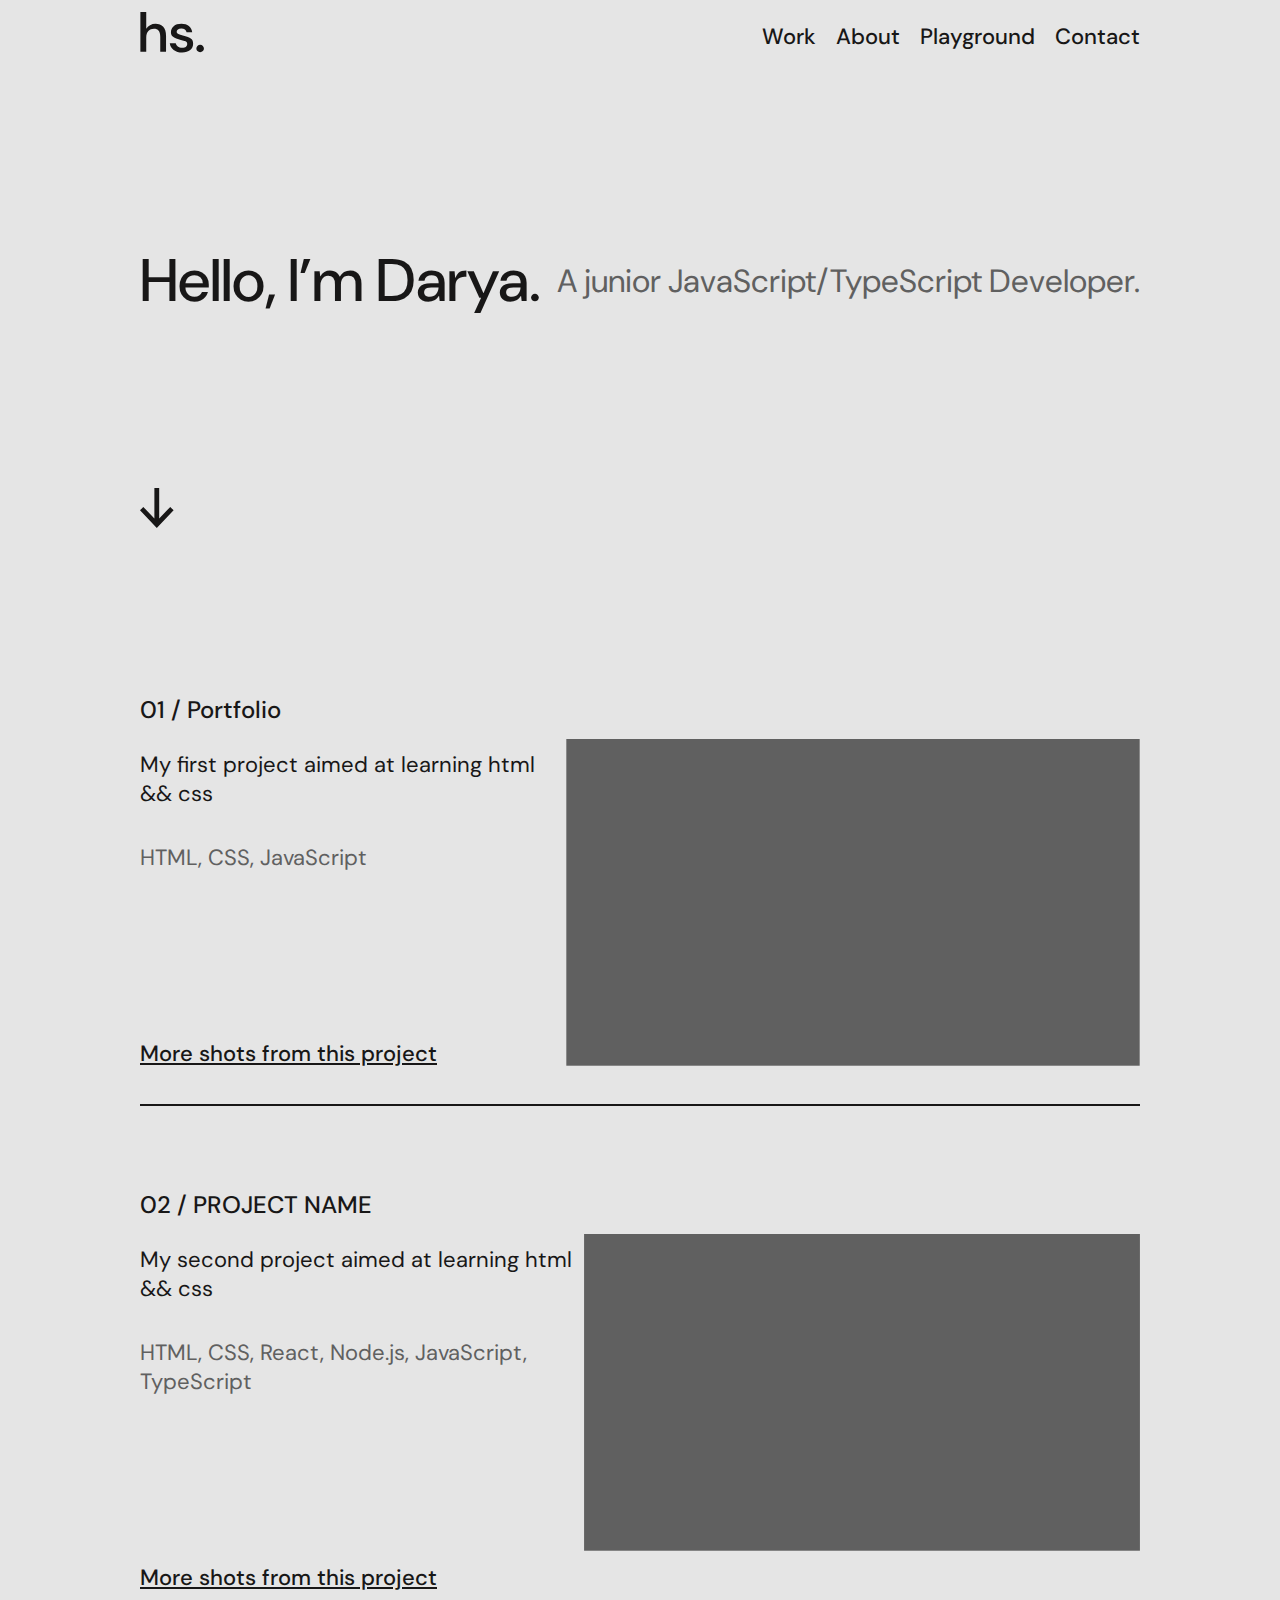
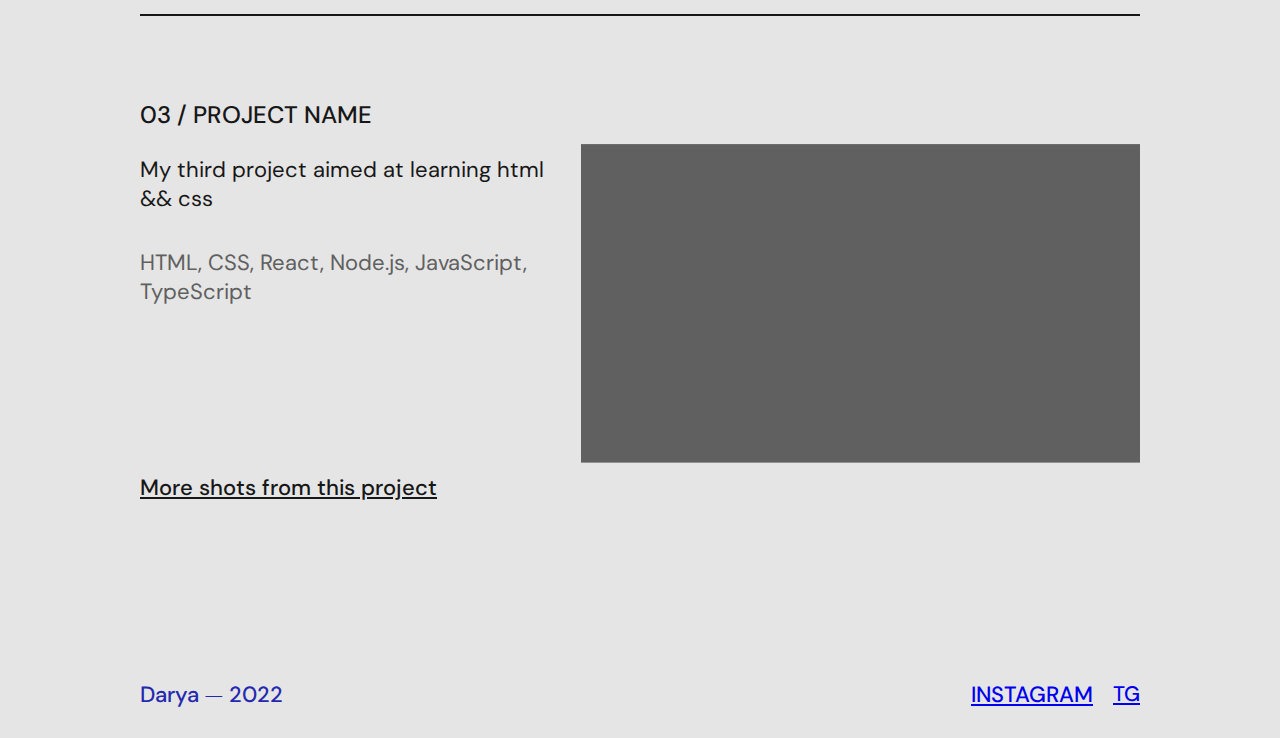
<file: index.html>
<!DOCTYPE html>
<html lang="en">

<head>
    <meta charset="UTF-8">
    <meta http-equiv="X-UA-Compatible" content="IE=edge">
    <meta name="viewport" content="width=device-width, initial-scale=1.0">
    <title>Document</title>
    <link rel="stylesheet" href="index.css">
    <link rel="preconnect" href="https://fonts.googleapis.com">
    <link rel="preconnect" href="https://fonts.gstatic.com" crossorigin>
    <link href="https://fonts.googleapis.com/css2?family=DM+Sans:wght@400;500&display=swap" rel="stylesheet">


</head>

<body>
    <header>

        <div class="img"></div>
        <nav>
            <p>Work</p>
            <p>About</p>
            <p>Playground</p>
            <p>Contact</p>
        </nav>

    </header>

    <main>

        <section class="preview">
            <div class="info">
                <h1>Hello, I’m Darya.</h1>
                <p>A junior JavaScript/TypeScript Developer.</p>
            </div>
            <div class="arrow"></div>
        </section>

        <section class="portfolio">
            <div class="flex1">
                <div class="view">
                    <h2>01 / Portfolio</h2>
                    <h3>My first project aimed at learning html && css</h3>
                    <h4>HTML, CSS, JavaScript</h4>
                    <p>More shots from this project</p>
                </div>
                <div class="img3"></div>
            </div>


            <div class="flex2"></div>

            <div class="flex3"></div>

        </section>

        <div class="line"></div>

        <section class="secondpart">
            <div class="flex4">
                <div class="box">
                    <h2>02 / PROJECT NAME</h2>
                    <h3>My second project aimed at learning html && css</h3>
                    <h4>HTML, CSS, React, Node.js, JavaScript, TypeScript</h4>
                    <p>More shots from this project</p>
                </div>
                <div class="img4"></div>
            </div>
            <div class="flex5"></div>

            <div class="flex6"></div>
        </section>

        <div class="line2"></div>

        <section class="thirdpart">
            <div class="flex7">
                <div class="finish">
                    <h2>03 / PROJECT NAME</h2>
                    <h3>My third project aimed at learning html && css</h3>
                    <h4>HTML, CSS, React, Node.js, JavaScript, TypeScript</h4>
                    <p>More shots from this project</p>
                </div>
                <div class="img5"></div>
            </div>
            <div class="flex8"></div>

            <div class="flex9"></div>
        </section>
        <footer>


            <h4>Darya ⏤ 2022</h4>
            <div class="wrapper">
                <div class="inst">
                    <a href="https://instagram.com/_darriia_06_?igshid=MmIzYWVlNDQ5Yg==">INSTAGRAM</a>
                </div>
                <div class="TG">
                    <a href="@darriiasa">TG</a>
                </div>

            </div>

        </footer>

    </main>
</body>

</html>
</file>
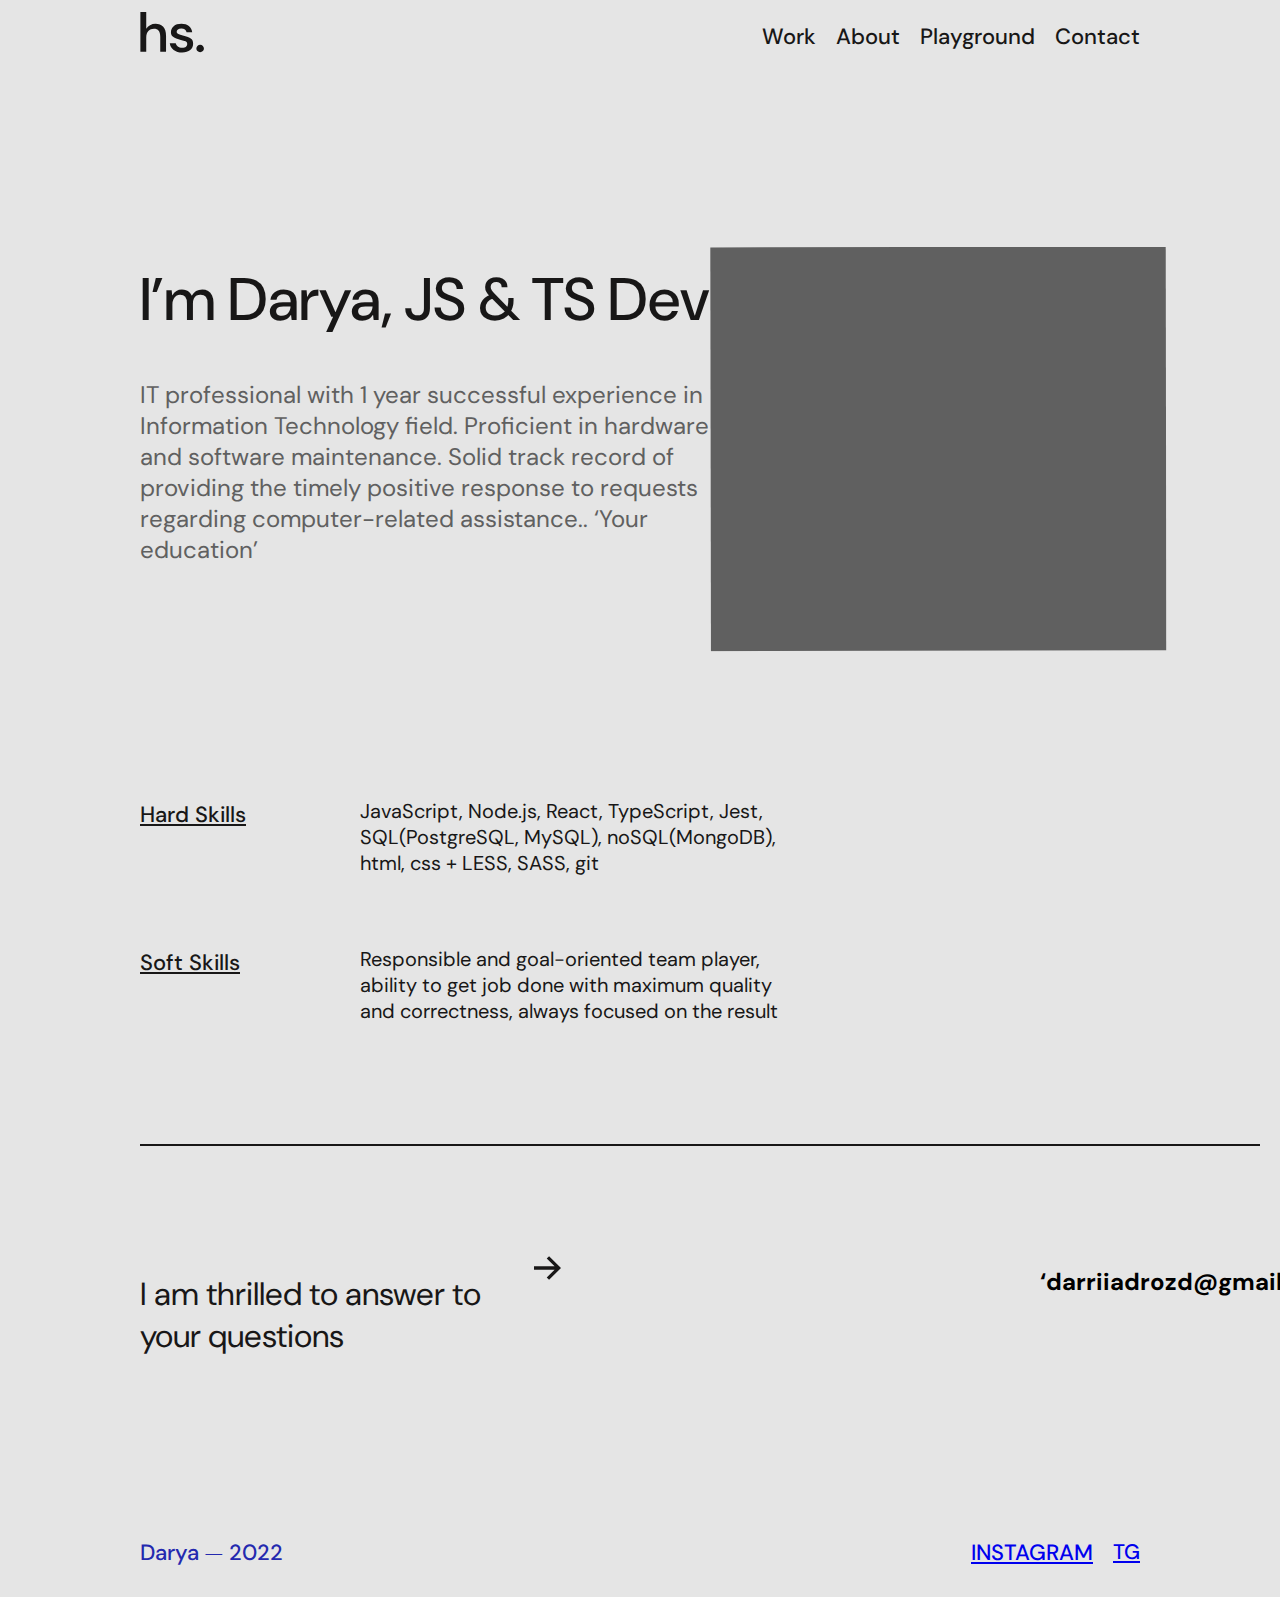
<file: about_page.html>
<!DOCTYPE html>
<html lang="en">

<head>
    <meta charset="UTF-8">
    <meta http-equiv="X-UA-Compatible" content="IE=edge">
    <meta name="viewport" content="width=device-width, initial-scale=1.0">
    <title>Document</title>
    <link rel="stylesheet" href="about_page.css">
    <link rel="preconnect" href="https://fonts.googleapis.com">
    <link rel="preconnect" href="https://fonts.gstatic.com" crossorigin>
    <link href="https://fonts.googleapis.com/css2?family=DM+Sans:wght@400;500&display=swap" rel="stylesheet">
</head>

<body>
    <header>

        <div class="logo"></div>
        <nav>
            <p>Work</p>
            <p>About</p>
            <p>Playground</p>
            <p>Contact</p>
        </nav>

    </header>

    <main>


        <section class="about">
            <div>
                <h1>I’m Darya, JS & TS Dev.</h1>
                <p>IT professional with 1 year successful experience in Information Technology field. Proficient in
                    hardware and software maintenance. Solid track record of providing the timely positive response to
                    requests regarding computer-related assistance..
                    ‘Your education’
                </p>
                <br>
            </div>
            <div class="image"></div>
        </section>

        <section class="skills">
            <div class="hardskills">
            <h3>Hard Skills</h3>
            <p>JavaScript, Node.js, React, TypeScript, Jest, SQL(PostgreSQL, MySQL), noSQL(MongoDB), html, css +
                LESS, SASS, git</p>
            </div>
            <div>
                <h3>Soft Skills</h3>
                <p>Responsible and goal-oriented team player, ability to get job done with maximum quality and
                    correctness, always focused on the result</p>
                </div>
        </section>
        <div class="line"></div>
<section class="content">
<div>
         <h2>I am thrilled to answer to your questions </h2>
        <div class="arrow"></div>
    </div>
    <h2>‘darriiadrozd@gmail.com’</h2>
</section>

    </main>

    <footer>
        <h4>Darya ⏤ 2022</h4>
        <div class="wrapper">
            <div class="inst">
                <a href="https://instagram.com/_darriia_06_?igshid=MmIzYWVlNDQ5Yg==">INSTAGRAM</a>
            </div>
            <div class="TG">
                <a href="@darriiasa">TG</a>
            </div>

        </div>
    </footer>
</body>

</html>
</file>
<file: index.css>
* {
    margin: o;
    padding: 0;
    font-style: normal;
    font-family: 'DM Sans';
}

body {
    width: 1000px;
    margin: auto;
    background: #E5E5E5;

}

header {
    display: flex;
    justify-content: space-between;
    align-items: center;
}

.img {
    background-image: url(hs..svg);
    width: 64px;
    height: 50px;
    background-repeat: no-repeat;
    background-size: contain;
}

header nav {
    display: flex;
}

header nav p {
    font: 500 22px 'DM Sans';
    color: #181717;
}

header nav p:not(:last-child) {
    margin-right: 20px;
}

.preview {
    margin-top: 128px;
}

.info {
    display: flex;
    justify-content: space-between;
    align-items: center;
}

.info h1 {
    font: 500 60px 'DM Sans';
    color: #181717;
}

.info p {
    font: 400 32px 'DM Sans';
    color: #606060;
}

.arrow {
    background-image: url(↓.svg);
    width: 34px;
    height: 40px;
    background-repeat: no-repeat;
    background-size: contain;
    margin-top: 128px;
    position: relative;
}

.arrow:hover {
    top: 2px;
}

.portfolio {
    margin-top: 83px;
}

.flex1 {
    display: flex;
    justify-content: space-between;
}

.view h2 {
    margin-top: 83px;
    font: 500 24px 'DM Sans';
    color: #181717;
}

.view h3 {
    font: 400 22px 'DM Sans';
    color: #181717;
    margin-top: 25px;
}

.view h4 {
    font: 400 22px 'DM Sans';
    color: #606060;
    margin-top: 35px;
}

.view p {
    font: 500 22px 'DM Sans';
    color: #181717;
    margin-top: 167px;
    text-decoration-line: underline;
}

.img3 {
    background-image: url(dvhdl.svg);
    background-repeat: no-repeat;
    background-size: contain;
    margin-top: 128px;
    width: 640px;
    height: 365px;
}

.line {
    border: 1.5px solid #181717;
}

.flex4 {
    display: flex;
    justify-content: space-between;
}


.box h2 {
    margin-top: 83px;
    font: 500 24px 'DM Sans';
    color: #181717;
}

.box h3 {
    font: 400 22px 'DM Sans';
    color: #181717;
    margin-top: 25px;
}

.box h4 {
    font: 400 22px 'DM Sans';
    color: #606060;
    margin-top: 35px;
}

.box p {
    font: 500 22px 'DM Sans';
    color: #181717;
    margin-top: 167px;
    text-decoration-line: underline;
}

.img4 {
    background-image: url(Thumbnail\ —\ копия.svg);
    background-repeat: no-repeat;
    background-size: contain;
    margin-top: 128px;
    width: 640px;
    height: 365px;
}

.line2 {
    border: 1.5px solid #181717;
}

.flex7 {
    display: flex;
    justify-content: space-between;
}

.finish h2 {
    margin-top: 83px;
    font: 500 24px 'DM Sans';
    color: #181717;
}

.finish h3 {
    font: 400 22px 'DM Sans';
    color: #181717;
    margin-top: 25px;
}

.finish h4 {
    font: 400 22px 'DM Sans';
    color: #606060;
    margin-top: 35px;
}

.finish p {
    font: 500 22px 'DM Sans';
    color: #181717;
    margin-top: 167px;
    text-decoration-line: underline;
}

.img5 {
    background-image: url(Thumbnail\ —\ копия.svg);
    background-repeat: no-repeat;
    background-size: contain;
    margin-top: 128px;
    width: 640px;
    height: 365px;
}

footer {
    margin-top: 126px;
    display: flex;
    align-items: center;
    justify-content: space-between;
}

footer h4 {
    font: 500 22px 'DM Sans';
    color: #2429AF;
}

.wrapper{
    display: flex;
}

.inst {
    font: 500 22px 'DM Sans';
    color: #181717;
    margin-right: 20px;
}

.TG {
    font: 500 21px 'DM Sans';
    color: #181717;
}
</file>
<file: about_page.css>
* {
    margin: o;
    padding: 0;
    font-style: normal;
    font-family: 'DM Sans';
}

body {
    width: 1000px;
    margin: auto;
    background: #E5E5E5;

}

header {
    display: flex;
    justify-content: space-between;
    align-items: center;
}

.logo {
    background-image: url(hs..svg);
    width: 64px;
    height: 50px;
    background-repeat: no-repeat;
    background-size: contain;
}

header nav {
    display: flex;
}

header nav p {
    font: 500 22px 'DM Sans';
    color: #181717;
}

header nav p:not(:last-child) {
    margin-right: 20px;
}

main {
    margin-top: 147px;
}

.about {
    display: flex;
    justify-content: space-between;
    margin-bottom: 100px;
}

.about h1 {
    font: 500 60px 'DM Sans';
    color: #181717;
}

.about p {
    font: 400 24px 'DM Sans';
    color: #606060;
    width: 575px;
    margin-top: 20px;
}

.image {
    background-image: url(Thumbnail\ —\ копия\ 2.svg);
    background-repeat: no-repeat;
    background-size: contain;
    width: 405px;
    height: 458px;
    transform: matrix(0, 1, -1, 0, 0, 0)
}

.skills {
    margin-top: 70px;
}

.hardskills {
    display: flex;
    justify-content: space-between;
    width: 650px;
}

.hardskills h3 {
    font: 500 22px 'DM Sans';
    text-decoration-line: underline;
    color: #181717;
}

.hardskills p {
    font: 400 20px 'DM Sans';
    color: #181717;
    width: 430px;
}


.skills div {
    display: flex;
    justify-content: space-between;
    width: 650px;
    margin-top: 30px;
}

.skills div h3 {
    font: 500 22px 'DM Sans';
    color: #181717;
    text-decoration-line: underline;
}

.skills div p {
    font: 400 20px 'DM Sans';
    color: #181717;
    width: 430px;
}

.line {
    background: #181717;
    width: 1120px;
    height: 2px;
    margin: 100px auto;
}

.arrow {
    background-image: url(↓\ —\ копия.svg);
    background-repeat: no-repeat;
    background-size: contain;
    width: 21px;
    height: 24px;
    margin-top: 10px;
}

.content {
    margin-top: 71px;
    display: flex;
    justify-content: space-between;
}

.content div {
    display: flex;
    justify-content: space-between;
    width: 900px;
}

.content div h2 {
    width: 700px;
    font: 400 32px 'DM Sans';
    color: #181717;
}

footer {
    margin-top: 126px;
    display: flex;
    align-items: center;
    justify-content: space-between;
}

footer h4 {
    font: 500 22px 'DM Sans';
    color: #2429AF;
}

.wrapper{
    display: flex;
}

.inst {
    font: 500 22px 'DM Sans';
    color: #181717;
    margin-right: 20px;
}

.TG {
    font: 500 21px 'DM Sans';
    color: #181717;
}
</file>
